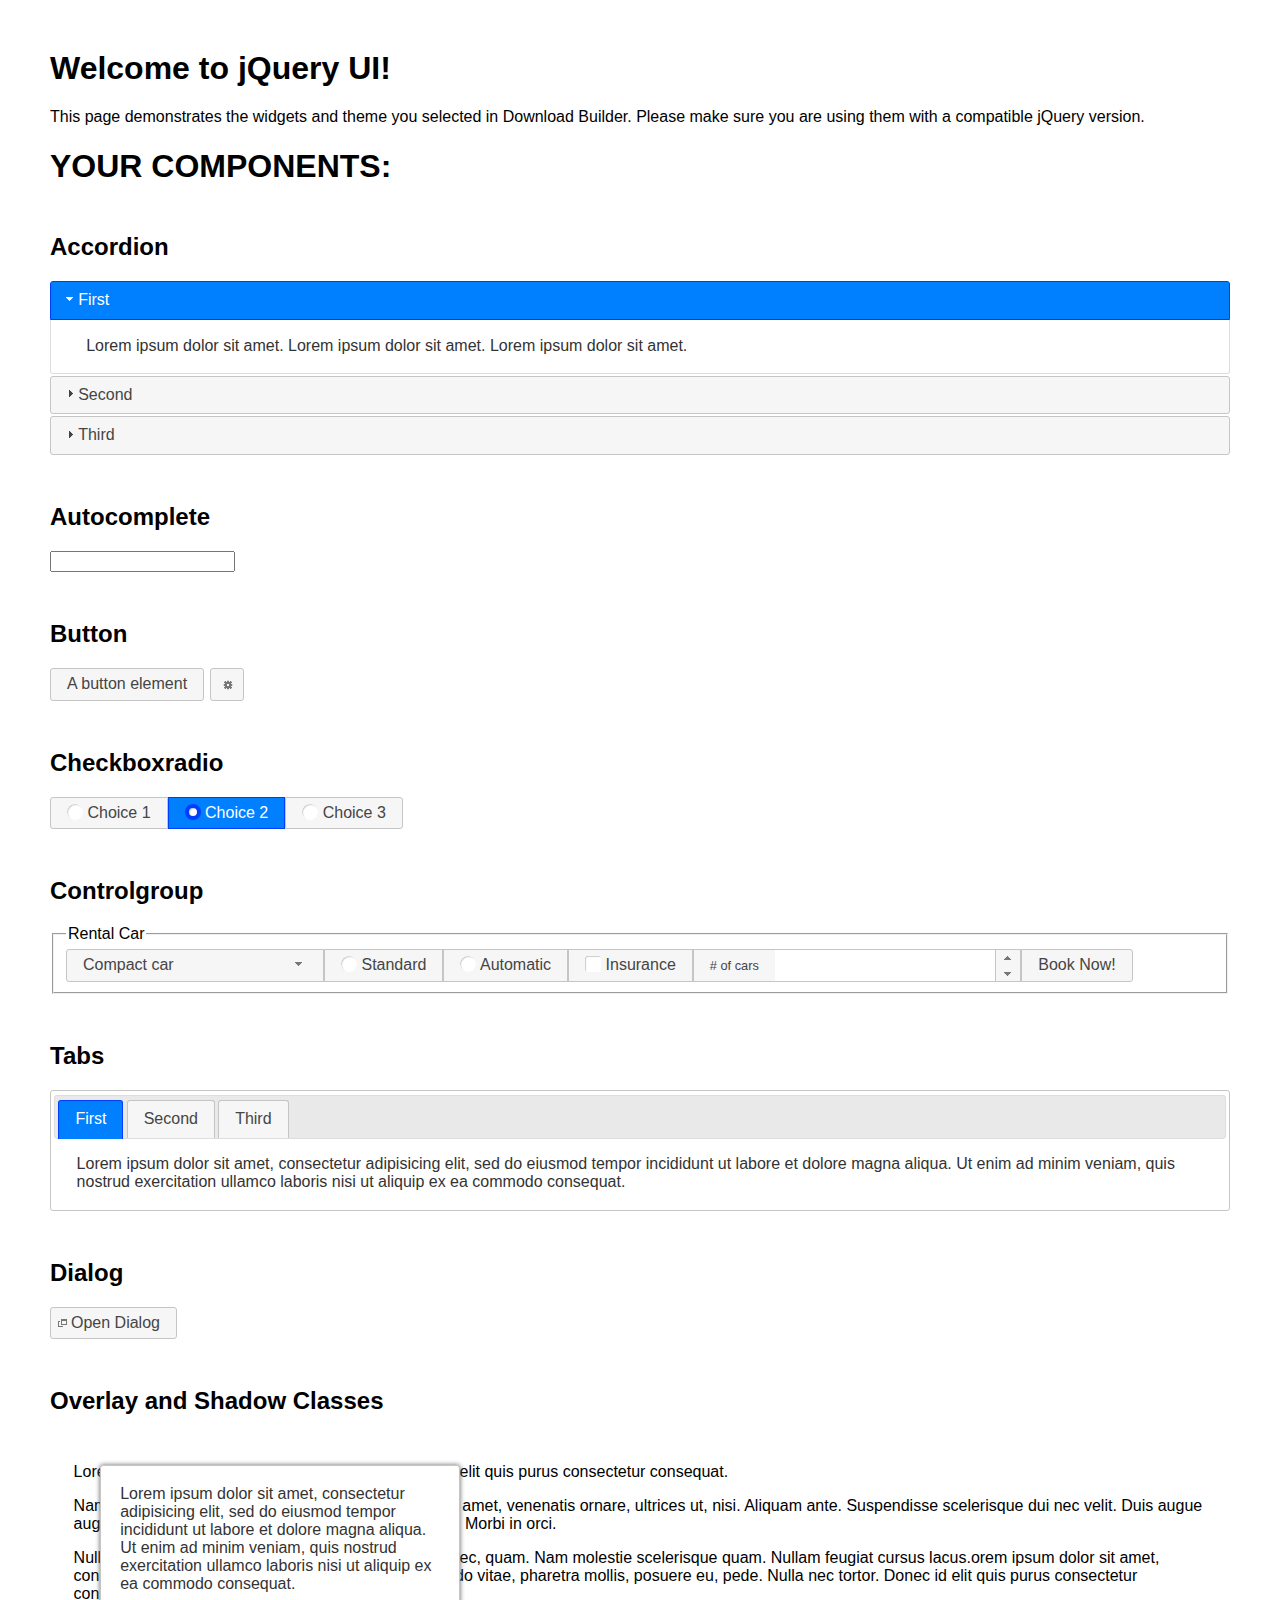
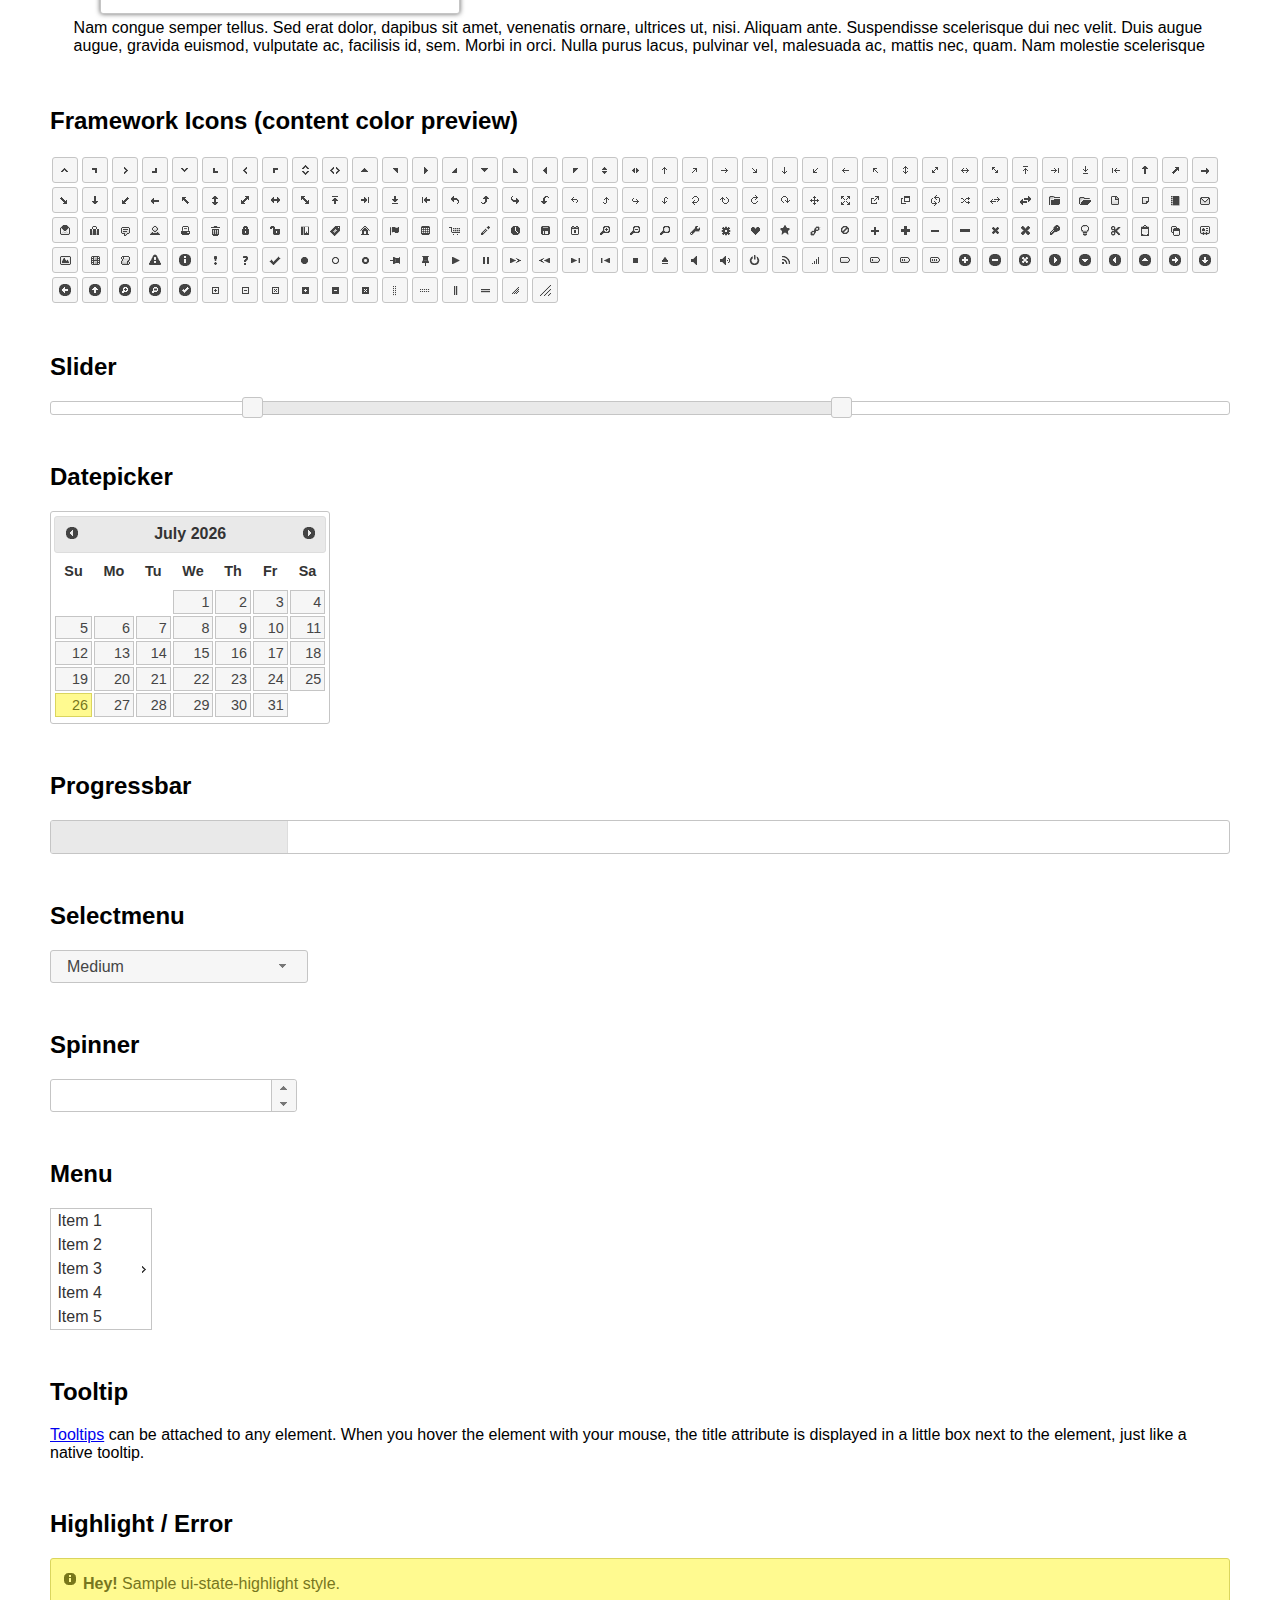
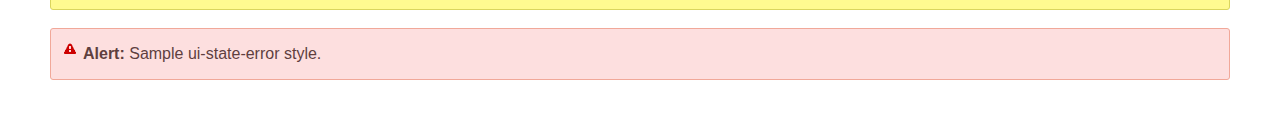
<file: js/jquery-ui-1.12.1/index.html>
<!doctype html>
<html lang="us">
<head>
	<meta charset="utf-8">
	<title>jQuery UI Example Page</title>
	<link href="jquery-ui.css" rel="stylesheet">
	<style>
	body{
		font-family: "Trebuchet MS", sans-serif;
		margin: 50px;
	}
	.demoHeaders {
		margin-top: 2em;
	}
	#dialog-link {
		padding: .4em 1em .4em 20px;
		text-decoration: none;
		position: relative;
	}
	#dialog-link span.ui-icon {
		margin: 0 5px 0 0;
		position: absolute;
		left: .2em;
		top: 50%;
		margin-top: -8px;
	}
	#icons {
		margin: 0;
		padding: 0;
	}
	#icons li {
		margin: 2px;
		position: relative;
		padding: 4px 0;
		cursor: pointer;
		float: left;
		list-style: none;
	}
	#icons span.ui-icon {
		float: left;
		margin: 0 4px;
	}
	.fakewindowcontain .ui-widget-overlay {
		position: absolute;
	}
	select {
		width: 200px;
	}
	</style>
</head>
<body>

<h1>Welcome to jQuery UI!</h1>

<div class="ui-widget">
	<p>This page demonstrates the widgets and theme you selected in Download Builder. Please make sure you are using them with a compatible jQuery version.</p>
</div>

<h1>YOUR COMPONENTS:</h1>


<!-- Accordion -->
<h2 class="demoHeaders">Accordion</h2>
<div id="accordion">
	<h3>First</h3>
	<div>Lorem ipsum dolor sit amet. Lorem ipsum dolor sit amet. Lorem ipsum dolor sit amet.</div>
	<h3>Second</h3>
	<div>Phasellus mattis tincidunt nibh.</div>
	<h3>Third</h3>
	<div>Nam dui erat, auctor a, dignissim quis.</div>
</div>



<!-- Autocomplete -->
<h2 class="demoHeaders">Autocomplete</h2>
<div>
	<input id="autocomplete" title="type &quot;a&quot;">
</div>



<!-- Button -->
<h2 class="demoHeaders">Button</h2>
<button id="button">A button element</button>
<button id="button-icon">An icon-only button</button>



<!-- Checkboxradio -->
<h2 class="demoHeaders">Checkboxradio</h2>
<form style="margin-top: 1em;">
	<div id="radioset">
		<input type="radio" id="radio1" name="radio"><label for="radio1">Choice 1</label>
		<input type="radio" id="radio2" name="radio" checked="checked"><label for="radio2">Choice 2</label>
		<input type="radio" id="radio3" name="radio"><label for="radio3">Choice 3</label>
	</div>
</form>



<!-- Controlgroup -->
<h2 class="demoHeaders">Controlgroup</h2>
<fieldset>
	<legend>Rental Car</legend>
	<div id="controlgroup">
		<select id="car-type">
			<option>Compact car</option>
			<option>Midsize car</option>
			<option>Full size car</option>
			<option>SUV</option>
			<option>Luxury</option>
			<option>Truck</option>
			<option>Van</option>
		</select>
		<label for="transmission-standard">Standard</label>
		<input type="radio" name="transmission" id="transmission-standard">
		<label for="transmission-automatic">Automatic</label>
		<input type="radio" name="transmission" id="transmission-automatic">
		<label for="insurance">Insurance</label>
		<input type="checkbox" name="insurance" id="insurance">
		<label for="horizontal-spinner" class="ui-controlgroup-label"># of cars</label>
		<input id="horizontal-spinner" class="ui-spinner-input">
		<button>Book Now!</button>
	</div>
</fieldset>



<!-- Tabs -->
<h2 class="demoHeaders">Tabs</h2>
<div id="tabs">
	<ul>
		<li><a href="#tabs-1">First</a></li>
		<li><a href="#tabs-2">Second</a></li>
		<li><a href="#tabs-3">Third</a></li>
	</ul>
	<div id="tabs-1">Lorem ipsum dolor sit amet, consectetur adipisicing elit, sed do eiusmod tempor incididunt ut labore et dolore magna aliqua. Ut enim ad minim veniam, quis nostrud exercitation ullamco laboris nisi ut aliquip ex ea commodo consequat.</div>
	<div id="tabs-2">Phasellus mattis tincidunt nibh. Cras orci urna, blandit id, pretium vel, aliquet ornare, felis. Maecenas scelerisque sem non nisl. Fusce sed lorem in enim dictum bibendum.</div>
	<div id="tabs-3">Nam dui erat, auctor a, dignissim quis, sollicitudin eu, felis. Pellentesque nisi urna, interdum eget, sagittis et, consequat vestibulum, lacus. Mauris porttitor ullamcorper augue.</div>
</div>



<h2 class="demoHeaders">Dialog</h2>
<p>
	<button id="dialog-link" class="ui-button ui-corner-all ui-widget">
		<span class="ui-icon ui-icon-newwin"></span>Open Dialog
	</button>
</p>

<h2 class="demoHeaders">Overlay and Shadow Classes</h2>
<div style="position: relative; width: 96%; height: 200px; padding:1% 2%; overflow:hidden;" class="fakewindowcontain">
	<p>Lorem ipsum dolor sit amet,  Nulla nec tortor. Donec id elit quis purus consectetur consequat. </p><p>Nam congue semper tellus. Sed erat dolor, dapibus sit amet, venenatis ornare, ultrices ut, nisi. Aliquam ante. Suspendisse scelerisque dui nec velit. Duis augue augue, gravida euismod, vulputate ac, facilisis id, sem. Morbi in orci. </p><p>Nulla purus lacus, pulvinar vel, malesuada ac, mattis nec, quam. Nam molestie scelerisque quam. Nullam feugiat cursus lacus.orem ipsum dolor sit amet, consectetur adipiscing elit. Donec libero risus, commodo vitae, pharetra mollis, posuere eu, pede. Nulla nec tortor. Donec id elit quis purus consectetur consequat. </p><p>Nam congue semper tellus. Sed erat dolor, dapibus sit amet, venenatis ornare, ultrices ut, nisi. Aliquam ante. Suspendisse scelerisque dui nec velit. Duis augue augue, gravida euismod, vulputate ac, facilisis id, sem. Morbi in orci. Nulla purus lacus, pulvinar vel, malesuada ac, mattis nec, quam. Nam molestie scelerisque quam. </p><p>Nullam feugiat cursus lacus.orem ipsum dolor sit amet, consectetur adipiscing elit. Donec libero risus, commodo vitae, pharetra mollis, posuere eu, pede. Nulla nec tortor. Donec id elit quis purus consectetur consequat. Nam congue semper tellus. Sed erat dolor, dapibus sit amet, venenatis ornare, ultrices ut, nisi. Aliquam ante. </p><p>Suspendisse scelerisque dui nec velit. Duis augue augue, gravida euismod, vulputate ac, facilisis id, sem. Morbi in orci. Nulla purus lacus, pulvinar vel, malesuada ac, mattis nec, quam. Nam molestie scelerisque quam. Nullam feugiat cursus lacus.orem ipsum dolor sit amet, consectetur adipiscing elit. Donec libero risus, commodo vitae, pharetra mollis, posuere eu, pede. Nulla nec tortor. Donec id elit quis purus consectetur consequat. Nam congue semper tellus. Sed erat dolor, dapibus sit amet, venenatis ornare, ultrices ut, nisi. </p>

	<!-- ui-dialog -->
	<div class="ui-widget-overlay ui-front"></div>
	<div style="position: absolute; width: 320px; left: 50px; top: 30px; padding: 1.2em" class="ui-widget ui-front ui-widget-content ui-corner-all ui-widget-shadow">
		Lorem ipsum dolor sit amet, consectetur adipisicing elit, sed do eiusmod tempor incididunt ut labore et dolore magna aliqua. Ut enim ad minim veniam, quis nostrud exercitation ullamco laboris nisi ut aliquip ex ea commodo consequat.
	</div>

</div>

<!-- ui-dialog -->
<div id="dialog" title="Dialog Title">
	<p>Lorem ipsum dolor sit amet, consectetur adipisicing elit, sed do eiusmod tempor incididunt ut labore et dolore magna aliqua. Ut enim ad minim veniam, quis nostrud exercitation ullamco laboris nisi ut aliquip ex ea commodo consequat.</p>
</div>



<h2 class="demoHeaders">Framework Icons (content color preview)</h2>
<ul id="icons" class="ui-widget ui-helper-clearfix">
	<li class="ui-state-default ui-corner-all" title=".ui-icon-caret-1-n"><span class="ui-icon ui-icon-caret-1-n"></span></li>
	<li class="ui-state-default ui-corner-all" title=".ui-icon-caret-1-ne"><span class="ui-icon ui-icon-caret-1-ne"></span></li>
	<li class="ui-state-default ui-corner-all" title=".ui-icon-caret-1-e"><span class="ui-icon ui-icon-caret-1-e"></span></li>
	<li class="ui-state-default ui-corner-all" title=".ui-icon-caret-1-se"><span class="ui-icon ui-icon-caret-1-se"></span></li>
	<li class="ui-state-default ui-corner-all" title=".ui-icon-caret-1-s"><span class="ui-icon ui-icon-caret-1-s"></span></li>
	<li class="ui-state-default ui-corner-all" title=".ui-icon-caret-1-sw"><span class="ui-icon ui-icon-caret-1-sw"></span></li>
	<li class="ui-state-default ui-corner-all" title=".ui-icon-caret-1-w"><span class="ui-icon ui-icon-caret-1-w"></span></li>
	<li class="ui-state-default ui-corner-all" title=".ui-icon-caret-1-nw"><span class="ui-icon ui-icon-caret-1-nw"></span></li>
	<li class="ui-state-default ui-corner-all" title=".ui-icon-caret-2-n-s"><span class="ui-icon ui-icon-caret-2-n-s"></span></li>
	<li class="ui-state-default ui-corner-all" title=".ui-icon-caret-2-e-w"><span class="ui-icon ui-icon-caret-2-e-w"></span></li>
	<li class="ui-state-default ui-corner-all" title=".ui-icon-triangle-1-n"><span class="ui-icon ui-icon-triangle-1-n"></span></li>
	<li class="ui-state-default ui-corner-all" title=".ui-icon-triangle-1-ne"><span class="ui-icon ui-icon-triangle-1-ne"></span></li>
	<li class="ui-state-default ui-corner-all" title=".ui-icon-triangle-1-e"><span class="ui-icon ui-icon-triangle-1-e"></span></li>
	<li class="ui-state-default ui-corner-all" title=".ui-icon-triangle-1-se"><span class="ui-icon ui-icon-triangle-1-se"></span></li>
	<li class="ui-state-default ui-corner-all" title=".ui-icon-triangle-1-s"><span class="ui-icon ui-icon-triangle-1-s"></span></li>
	<li class="ui-state-default ui-corner-all" title=".ui-icon-triangle-1-sw"><span class="ui-icon ui-icon-triangle-1-sw"></span></li>
	<li class="ui-state-default ui-corner-all" title=".ui-icon-triangle-1-w"><span class="ui-icon ui-icon-triangle-1-w"></span></li>
	<li class="ui-state-default ui-corner-all" title=".ui-icon-triangle-1-nw"><span class="ui-icon ui-icon-triangle-1-nw"></span></li>
	<li class="ui-state-default ui-corner-all" title=".ui-icon-triangle-2-n-s"><span class="ui-icon ui-icon-triangle-2-n-s"></span></li>
	<li class="ui-state-default ui-corner-all" title=".ui-icon-triangle-2-e-w"><span class="ui-icon ui-icon-triangle-2-e-w"></span></li>
	<li class="ui-state-default ui-corner-all" title=".ui-icon-arrow-1-n"><span class="ui-icon ui-icon-arrow-1-n"></span></li>
	<li class="ui-state-default ui-corner-all" title=".ui-icon-arrow-1-ne"><span class="ui-icon ui-icon-arrow-1-ne"></span></li>
	<li class="ui-state-default ui-corner-all" title=".ui-icon-arrow-1-e"><span class="ui-icon ui-icon-arrow-1-e"></span></li>
	<li class="ui-state-default ui-corner-all" title=".ui-icon-arrow-1-se"><span class="ui-icon ui-icon-arrow-1-se"></span></li>
	<li class="ui-state-default ui-corner-all" title=".ui-icon-arrow-1-s"><span class="ui-icon ui-icon-arrow-1-s"></span></li>
	<li class="ui-state-default ui-corner-all" title=".ui-icon-arrow-1-sw"><span class="ui-icon ui-icon-arrow-1-sw"></span></li>
	<li class="ui-state-default ui-corner-all" title=".ui-icon-arrow-1-w"><span class="ui-icon ui-icon-arrow-1-w"></span></li>
	<li class="ui-state-default ui-corner-all" title=".ui-icon-arrow-1-nw"><span class="ui-icon ui-icon-arrow-1-nw"></span></li>
	<li class="ui-state-default ui-corner-all" title=".ui-icon-arrow-2-n-s"><span class="ui-icon ui-icon-arrow-2-n-s"></span></li>
	<li class="ui-state-default ui-corner-all" title=".ui-icon-arrow-2-ne-sw"><span class="ui-icon ui-icon-arrow-2-ne-sw"></span></li>
	<li class="ui-state-default ui-corner-all" title=".ui-icon-arrow-2-e-w"><span class="ui-icon ui-icon-arrow-2-e-w"></span></li>
	<li class="ui-state-default ui-corner-all" title=".ui-icon-arrow-2-se-nw"><span class="ui-icon ui-icon-arrow-2-se-nw"></span></li>
	<li class="ui-state-default ui-corner-all" title=".ui-icon-arrowstop-1-n"><span class="ui-icon ui-icon-arrowstop-1-n"></span></li>
	<li class="ui-state-default ui-corner-all" title=".ui-icon-arrowstop-1-e"><span class="ui-icon ui-icon-arrowstop-1-e"></span></li>
	<li class="ui-state-default ui-corner-all" title=".ui-icon-arrowstop-1-s"><span class="ui-icon ui-icon-arrowstop-1-s"></span></li>
	<li class="ui-state-default ui-corner-all" title=".ui-icon-arrowstop-1-w"><span class="ui-icon ui-icon-arrowstop-1-w"></span></li>
	<li class="ui-state-default ui-corner-all" title=".ui-icon-arrowthick-1-n"><span class="ui-icon ui-icon-arrowthick-1-n"></span></li>
	<li class="ui-state-default ui-corner-all" title=".ui-icon-arrowthick-1-ne"><span class="ui-icon ui-icon-arrowthick-1-ne"></span></li>
	<li class="ui-state-default ui-corner-all" title=".ui-icon-arrowthick-1-e"><span class="ui-icon ui-icon-arrowthick-1-e"></span></li>
	<li class="ui-state-default ui-corner-all" title=".ui-icon-arrowthick-1-se"><span class="ui-icon ui-icon-arrowthick-1-se"></span></li>
	<li class="ui-state-default ui-corner-all" title=".ui-icon-arrowthick-1-s"><span class="ui-icon ui-icon-arrowthick-1-s"></span></li>
	<li class="ui-state-default ui-corner-all" title=".ui-icon-arrowthick-1-sw"><span class="ui-icon ui-icon-arrowthick-1-sw"></span></li>
	<li class="ui-state-default ui-corner-all" title=".ui-icon-arrowthick-1-w"><span class="ui-icon ui-icon-arrowthick-1-w"></span></li>
	<li class="ui-state-default ui-corner-all" title=".ui-icon-arrowthick-1-nw"><span class="ui-icon ui-icon-arrowthick-1-nw"></span></li>
	<li class="ui-state-default ui-corner-all" title=".ui-icon-arrowthick-2-n-s"><span class="ui-icon ui-icon-arrowthick-2-n-s"></span></li>
	<li class="ui-state-default ui-corner-all" title=".ui-icon-arrowthick-2-ne-sw"><span class="ui-icon ui-icon-arrowthick-2-ne-sw"></span></li>
	<li class="ui-state-default ui-corner-all" title=".ui-icon-arrowthick-2-e-w"><span class="ui-icon ui-icon-arrowthick-2-e-w"></span></li>
	<li class="ui-state-default ui-corner-all" title=".ui-icon-arrowthick-2-se-nw"><span class="ui-icon ui-icon-arrowthick-2-se-nw"></span></li>
	<li class="ui-state-default ui-corner-all" title=".ui-icon-arrowthickstop-1-n"><span class="ui-icon ui-icon-arrowthickstop-1-n"></span></li>
	<li class="ui-state-default ui-corner-all" title=".ui-icon-arrowthickstop-1-e"><span class="ui-icon ui-icon-arrowthickstop-1-e"></span></li>
	<li class="ui-state-default ui-corner-all" title=".ui-icon-arrowthickstop-1-s"><span class="ui-icon ui-icon-arrowthickstop-1-s"></span></li>
	<li class="ui-state-default ui-corner-all" title=".ui-icon-arrowthickstop-1-w"><span class="ui-icon ui-icon-arrowthickstop-1-w"></span></li>
	<li class="ui-state-default ui-corner-all" title=".ui-icon-arrowreturnthick-1-w"><span class="ui-icon ui-icon-arrowreturnthick-1-w"></span></li>
	<li class="ui-state-default ui-corner-all" title=".ui-icon-arrowreturnthick-1-n"><span class="ui-icon ui-icon-arrowreturnthick-1-n"></span></li>
	<li class="ui-state-default ui-corner-all" title=".ui-icon-arrowreturnthick-1-e"><span class="ui-icon ui-icon-arrowreturnthick-1-e"></span></li>
	<li class="ui-state-default ui-corner-all" title=".ui-icon-arrowreturnthick-1-s"><span class="ui-icon ui-icon-arrowreturnthick-1-s"></span></li>
	<li class="ui-state-default ui-corner-all" title=".ui-icon-arrowreturn-1-w"><span class="ui-icon ui-icon-arrowreturn-1-w"></span></li>
	<li class="ui-state-default ui-corner-all" title=".ui-icon-arrowreturn-1-n"><span class="ui-icon ui-icon-arrowreturn-1-n"></span></li>
	<li class="ui-state-default ui-corner-all" title=".ui-icon-arrowreturn-1-e"><span class="ui-icon ui-icon-arrowreturn-1-e"></span></li>
	<li class="ui-state-default ui-corner-all" title=".ui-icon-arrowreturn-1-s"><span class="ui-icon ui-icon-arrowreturn-1-s"></span></li>
	<li class="ui-state-default ui-corner-all" title=".ui-icon-arrowrefresh-1-w"><span class="ui-icon ui-icon-arrowrefresh-1-w"></span></li>
	<li class="ui-state-default ui-corner-all" title=".ui-icon-arrowrefresh-1-n"><span class="ui-icon ui-icon-arrowrefresh-1-n"></span></li>
	<li class="ui-state-default ui-corner-all" title=".ui-icon-arrowrefresh-1-e"><span class="ui-icon ui-icon-arrowrefresh-1-e"></span></li>
	<li class="ui-state-default ui-corner-all" title=".ui-icon-arrowrefresh-1-s"><span class="ui-icon ui-icon-arrowrefresh-1-s"></span></li>
	<li class="ui-state-default ui-corner-all" title=".ui-icon-arrow-4"><span class="ui-icon ui-icon-arrow-4"></span></li>
	<li class="ui-state-default ui-corner-all" title=".ui-icon-arrow-4-diag"><span class="ui-icon ui-icon-arrow-4-diag"></span></li>
	<li class="ui-state-default ui-corner-all" title=".ui-icon-extlink"><span class="ui-icon ui-icon-extlink"></span></li>
	<li class="ui-state-default ui-corner-all" title=".ui-icon-newwin"><span class="ui-icon ui-icon-newwin"></span></li>
	<li class="ui-state-default ui-corner-all" title=".ui-icon-refresh"><span class="ui-icon ui-icon-refresh"></span></li>
	<li class="ui-state-default ui-corner-all" title=".ui-icon-shuffle"><span class="ui-icon ui-icon-shuffle"></span></li>
	<li class="ui-state-default ui-corner-all" title=".ui-icon-transfer-e-w"><span class="ui-icon ui-icon-transfer-e-w"></span></li>
	<li class="ui-state-default ui-corner-all" title=".ui-icon-transferthick-e-w"><span class="ui-icon ui-icon-transferthick-e-w"></span></li>
	<li class="ui-state-default ui-corner-all" title=".ui-icon-folder-collapsed"><span class="ui-icon ui-icon-folder-collapsed"></span></li>
	<li class="ui-state-default ui-corner-all" title=".ui-icon-folder-open"><span class="ui-icon ui-icon-folder-open"></span></li>
	<li class="ui-state-default ui-corner-all" title=".ui-icon-document"><span class="ui-icon ui-icon-document"></span></li>
	<li class="ui-state-default ui-corner-all" title=".ui-icon-document-b"><span class="ui-icon ui-icon-document-b"></span></li>
	<li class="ui-state-default ui-corner-all" title=".ui-icon-note"><span class="ui-icon ui-icon-note"></span></li>
	<li class="ui-state-default ui-corner-all" title=".ui-icon-mail-closed"><span class="ui-icon ui-icon-mail-closed"></span></li>
	<li class="ui-state-default ui-corner-all" title=".ui-icon-mail-open"><span class="ui-icon ui-icon-mail-open"></span></li>
	<li class="ui-state-default ui-corner-all" title=".ui-icon-suitcase"><span class="ui-icon ui-icon-suitcase"></span></li>
	<li class="ui-state-default ui-corner-all" title=".ui-icon-comment"><span class="ui-icon ui-icon-comment"></span></li>
	<li class="ui-state-default ui-corner-all" title=".ui-icon-person"><span class="ui-icon ui-icon-person"></span></li>
	<li class="ui-state-default ui-corner-all" title=".ui-icon-print"><span class="ui-icon ui-icon-print"></span></li>
	<li class="ui-state-default ui-corner-all" title=".ui-icon-trash"><span class="ui-icon ui-icon-trash"></span></li>
	<li class="ui-state-default ui-corner-all" title=".ui-icon-locked"><span class="ui-icon ui-icon-locked"></span></li>
	<li class="ui-state-default ui-corner-all" title=".ui-icon-unlocked"><span class="ui-icon ui-icon-unlocked"></span></li>
	<li class="ui-state-default ui-corner-all" title=".ui-icon-bookmark"><span class="ui-icon ui-icon-bookmark"></span></li>
	<li class="ui-state-default ui-corner-all" title=".ui-icon-tag"><span class="ui-icon ui-icon-tag"></span></li>
	<li class="ui-state-default ui-corner-all" title=".ui-icon-home"><span class="ui-icon ui-icon-home"></span></li>
	<li class="ui-state-default ui-corner-all" title=".ui-icon-flag"><span class="ui-icon ui-icon-flag"></span></li>
	<li class="ui-state-default ui-corner-all" title=".ui-icon-calculator"><span class="ui-icon ui-icon-calculator"></span></li>
	<li class="ui-state-default ui-corner-all" title=".ui-icon-cart"><span class="ui-icon ui-icon-cart"></span></li>
	<li class="ui-state-default ui-corner-all" title=".ui-icon-pencil"><span class="ui-icon ui-icon-pencil"></span></li>
	<li class="ui-state-default ui-corner-all" title=".ui-icon-clock"><span class="ui-icon ui-icon-clock"></span></li>
	<li class="ui-state-default ui-corner-all" title=".ui-icon-disk"><span class="ui-icon ui-icon-disk"></span></li>
	<li class="ui-state-default ui-corner-all" title=".ui-icon-calendar"><span class="ui-icon ui-icon-calendar"></span></li>
	<li class="ui-state-default ui-corner-all" title=".ui-icon-zoomin"><span class="ui-icon ui-icon-zoomin"></span></li>
	<li class="ui-state-default ui-corner-all" title=".ui-icon-zoomout"><span class="ui-icon ui-icon-zoomout"></span></li>
	<li class="ui-state-default ui-corner-all" title=".ui-icon-search"><span class="ui-icon ui-icon-search"></span></li>
	<li class="ui-state-default ui-corner-all" title=".ui-icon-wrench"><span class="ui-icon ui-icon-wrench"></span></li>
	<li class="ui-state-default ui-corner-all" title=".ui-icon-gear"><span class="ui-icon ui-icon-gear"></span></li>
	<li class="ui-state-default ui-corner-all" title=".ui-icon-heart"><span class="ui-icon ui-icon-heart"></span></li>
	<li class="ui-state-default ui-corner-all" title=".ui-icon-star"><span class="ui-icon ui-icon-star"></span></li>
	<li class="ui-state-default ui-corner-all" title=".ui-icon-link"><span class="ui-icon ui-icon-link"></span></li>
	<li class="ui-state-default ui-corner-all" title=".ui-icon-cancel"><span class="ui-icon ui-icon-cancel"></span></li>
	<li class="ui-state-default ui-corner-all" title=".ui-icon-plus"><span class="ui-icon ui-icon-plus"></span></li>
	<li class="ui-state-default ui-corner-all" title=".ui-icon-plusthick"><span class="ui-icon ui-icon-plusthick"></span></li>
	<li class="ui-state-default ui-corner-all" title=".ui-icon-minus"><span class="ui-icon ui-icon-minus"></span></li>
	<li class="ui-state-default ui-corner-all" title=".ui-icon-minusthick"><span class="ui-icon ui-icon-minusthick"></span></li>
	<li class="ui-state-default ui-corner-all" title=".ui-icon-close"><span class="ui-icon ui-icon-close"></span></li>
	<li class="ui-state-default ui-corner-all" title=".ui-icon-closethick"><span class="ui-icon ui-icon-closethick"></span></li>
	<li class="ui-state-default ui-corner-all" title=".ui-icon-key"><span class="ui-icon ui-icon-key"></span></li>
	<li class="ui-state-default ui-corner-all" title=".ui-icon-lightbulb"><span class="ui-icon ui-icon-lightbulb"></span></li>
	<li class="ui-state-default ui-corner-all" title=".ui-icon-scissors"><span class="ui-icon ui-icon-scissors"></span></li>
	<li class="ui-state-default ui-corner-all" title=".ui-icon-clipboard"><span class="ui-icon ui-icon-clipboard"></span></li>
	<li class="ui-state-default ui-corner-all" title=".ui-icon-copy"><span class="ui-icon ui-icon-copy"></span></li>
	<li class="ui-state-default ui-corner-all" title=".ui-icon-contact"><span class="ui-icon ui-icon-contact"></span></li>
	<li class="ui-state-default ui-corner-all" title=".ui-icon-image"><span class="ui-icon ui-icon-image"></span></li>
	<li class="ui-state-default ui-corner-all" title=".ui-icon-video"><span class="ui-icon ui-icon-video"></span></li>
	<li class="ui-state-default ui-corner-all" title=".ui-icon-script"><span class="ui-icon ui-icon-script"></span></li>
	<li class="ui-state-default ui-corner-all" title=".ui-icon-alert"><span class="ui-icon ui-icon-alert"></span></li>
	<li class="ui-state-default ui-corner-all" title=".ui-icon-info"><span class="ui-icon ui-icon-info"></span></li>
	<li class="ui-state-default ui-corner-all" title=".ui-icon-notice"><span class="ui-icon ui-icon-notice"></span></li>
	<li class="ui-state-default ui-corner-all" title=".ui-icon-help"><span class="ui-icon ui-icon-help"></span></li>
	<li class="ui-state-default ui-corner-all" title=".ui-icon-check"><span class="ui-icon ui-icon-check"></span></li>
	<li class="ui-state-default ui-corner-all" title=".ui-icon-bullet"><span class="ui-icon ui-icon-bullet"></span></li>
	<li class="ui-state-default ui-corner-all" title=".ui-icon-radio-off"><span class="ui-icon ui-icon-radio-off"></span></li>
	<li class="ui-state-default ui-corner-all" title=".ui-icon-radio-on"><span class="ui-icon ui-icon-radio-on"></span></li>
	<li class="ui-state-default ui-corner-all" title=".ui-icon-pin-w"><span class="ui-icon ui-icon-pin-w"></span></li>
	<li class="ui-state-default ui-corner-all" title=".ui-icon-pin-s"><span class="ui-icon ui-icon-pin-s"></span></li>
	<li class="ui-state-default ui-corner-all" title=".ui-icon-play"><span class="ui-icon ui-icon-play"></span></li>
	<li class="ui-state-default ui-corner-all" title=".ui-icon-pause"><span class="ui-icon ui-icon-pause"></span></li>
	<li class="ui-state-default ui-corner-all" title=".ui-icon-seek-next"><span class="ui-icon ui-icon-seek-next"></span></li>
	<li class="ui-state-default ui-corner-all" title=".ui-icon-seek-prev"><span class="ui-icon ui-icon-seek-prev"></span></li>
	<li class="ui-state-default ui-corner-all" title=".ui-icon-seek-end"><span class="ui-icon ui-icon-seek-end"></span></li>
	<li class="ui-state-default ui-corner-all" title=".ui-icon-seek-first"><span class="ui-icon ui-icon-seek-first"></span></li>
	<li class="ui-state-default ui-corner-all" title=".ui-icon-stop"><span class="ui-icon ui-icon-stop"></span></li>
	<li class="ui-state-default ui-corner-all" title=".ui-icon-eject"><span class="ui-icon ui-icon-eject"></span></li>
	<li class="ui-state-default ui-corner-all" title=".ui-icon-volume-off"><span class="ui-icon ui-icon-volume-off"></span></li>
	<li class="ui-state-default ui-corner-all" title=".ui-icon-volume-on"><span class="ui-icon ui-icon-volume-on"></span></li>
	<li class="ui-state-default ui-corner-all" title=".ui-icon-power"><span class="ui-icon ui-icon-power"></span></li>
	<li class="ui-state-default ui-corner-all" title=".ui-icon-signal-diag"><span class="ui-icon ui-icon-signal-diag"></span></li>
	<li class="ui-state-default ui-corner-all" title=".ui-icon-signal"><span class="ui-icon ui-icon-signal"></span></li>
	<li class="ui-state-default ui-corner-all" title=".ui-icon-battery-0"><span class="ui-icon ui-icon-battery-0"></span></li>
	<li class="ui-state-default ui-corner-all" title=".ui-icon-battery-1"><span class="ui-icon ui-icon-battery-1"></span></li>
	<li class="ui-state-default ui-corner-all" title=".ui-icon-battery-2"><span class="ui-icon ui-icon-battery-2"></span></li>
	<li class="ui-state-default ui-corner-all" title=".ui-icon-battery-3"><span class="ui-icon ui-icon-battery-3"></span></li>
	<li class="ui-state-default ui-corner-all" title=".ui-icon-circle-plus"><span class="ui-icon ui-icon-circle-plus"></span></li>
	<li class="ui-state-default ui-corner-all" title=".ui-icon-circle-minus"><span class="ui-icon ui-icon-circle-minus"></span></li>
	<li class="ui-state-default ui-corner-all" title=".ui-icon-circle-close"><span class="ui-icon ui-icon-circle-close"></span></li>
	<li class="ui-state-default ui-corner-all" title=".ui-icon-circle-triangle-e"><span class="ui-icon ui-icon-circle-triangle-e"></span></li>
	<li class="ui-state-default ui-corner-all" title=".ui-icon-circle-triangle-s"><span class="ui-icon ui-icon-circle-triangle-s"></span></li>
	<li class="ui-state-default ui-corner-all" title=".ui-icon-circle-triangle-w"><span class="ui-icon ui-icon-circle-triangle-w"></span></li>
	<li class="ui-state-default ui-corner-all" title=".ui-icon-circle-triangle-n"><span class="ui-icon ui-icon-circle-triangle-n"></span></li>
	<li class="ui-state-default ui-corner-all" title=".ui-icon-circle-arrow-e"><span class="ui-icon ui-icon-circle-arrow-e"></span></li>
	<li class="ui-state-default ui-corner-all" title=".ui-icon-circle-arrow-s"><span class="ui-icon ui-icon-circle-arrow-s"></span></li>
	<li class="ui-state-default ui-corner-all" title=".ui-icon-circle-arrow-w"><span class="ui-icon ui-icon-circle-arrow-w"></span></li>
	<li class="ui-state-default ui-corner-all" title=".ui-icon-circle-arrow-n"><span class="ui-icon ui-icon-circle-arrow-n"></span></li>
	<li class="ui-state-default ui-corner-all" title=".ui-icon-circle-zoomin"><span class="ui-icon ui-icon-circle-zoomin"></span></li>
	<li class="ui-state-default ui-corner-all" title=".ui-icon-circle-zoomout"><span class="ui-icon ui-icon-circle-zoomout"></span></li>
	<li class="ui-state-default ui-corner-all" title=".ui-icon-circle-check"><span class="ui-icon ui-icon-circle-check"></span></li>
	<li class="ui-state-default ui-corner-all" title=".ui-icon-circlesmall-plus"><span class="ui-icon ui-icon-circlesmall-plus"></span></li>
	<li class="ui-state-default ui-corner-all" title=".ui-icon-circlesmall-minus"><span class="ui-icon ui-icon-circlesmall-minus"></span></li>
	<li class="ui-state-default ui-corner-all" title=".ui-icon-circlesmall-close"><span class="ui-icon ui-icon-circlesmall-close"></span></li>
	<li class="ui-state-default ui-corner-all" title=".ui-icon-squaresmall-plus"><span class="ui-icon ui-icon-squaresmall-plus"></span></li>
	<li class="ui-state-default ui-corner-all" title=".ui-icon-squaresmall-minus"><span class="ui-icon ui-icon-squaresmall-minus"></span></li>
	<li class="ui-state-default ui-corner-all" title=".ui-icon-squaresmall-close"><span class="ui-icon ui-icon-squaresmall-close"></span></li>
	<li class="ui-state-default ui-corner-all" title=".ui-icon-grip-dotted-vertical"><span class="ui-icon ui-icon-grip-dotted-vertical"></span></li>
	<li class="ui-state-default ui-corner-all" title=".ui-icon-grip-dotted-horizontal"><span class="ui-icon ui-icon-grip-dotted-horizontal"></span></li>
	<li class="ui-state-default ui-corner-all" title=".ui-icon-grip-solid-vertical"><span class="ui-icon ui-icon-grip-solid-vertical"></span></li>
	<li class="ui-state-default ui-corner-all" title=".ui-icon-grip-solid-horizontal"><span class="ui-icon ui-icon-grip-solid-horizontal"></span></li>
	<li class="ui-state-default ui-corner-all" title=".ui-icon-gripsmall-diagonal-se"><span class="ui-icon ui-icon-gripsmall-diagonal-se"></span></li>
	<li class="ui-state-default ui-corner-all" title=".ui-icon-grip-diagonal-se"><span class="ui-icon ui-icon-grip-diagonal-se"></span></li>
</ul>


<!-- Slider -->
<h2 class="demoHeaders">Slider</h2>
<div id="slider"></div>



<!-- Datepicker -->
<h2 class="demoHeaders">Datepicker</h2>
<div id="datepicker"></div>



<!-- Progressbar -->
<h2 class="demoHeaders">Progressbar</h2>
<div id="progressbar"></div>



<!-- Progressbar -->
<h2 class="demoHeaders">Selectmenu</h2>
<select id="selectmenu">
	<option>Slower</option>
	<option>Slow</option>
	<option selected="selected">Medium</option>
	<option>Fast</option>
	<option>Faster</option>
</select>



<!-- Spinner -->
<h2 class="demoHeaders">Spinner</h2>
<input id="spinner">



<!-- Menu -->
<h2 class="demoHeaders">Menu</h2>
<ul style="width:100px;" id="menu">
	<li><div>Item 1</div></li>
	<li><div>Item 2</div></li>
	<li><div>Item 3</div>
		<ul>
			<li><div>Item 3-1</div></li>
			<li><div>Item 3-2</div></li>
			<li><div>Item 3-3</div></li>
			<li><div>Item 3-4</div></li>
			<li><div>Item 3-5</div></li>
		</ul>
	</li>
	<li><div>Item 4</div></li>
	<li><div>Item 5</div></li>
</ul>



<!-- Tooltip -->
<h2 class="demoHeaders">Tooltip</h2>
<p id="tooltip">
	<a href="#" title="That&apos;s what this widget is">Tooltips</a> can be attached to any element. When you hover
the element with your mouse, the title attribute is displayed in a little box next to the element, just like a native tooltip.
</p>


<!-- Highlight / Error -->
<h2 class="demoHeaders">Highlight / Error</h2>
<div class="ui-widget">
	<div class="ui-state-highlight ui-corner-all" style="margin-top: 20px; padding: 0 .7em;">
		<p><span class="ui-icon ui-icon-info" style="float: left; margin-right: .3em;"></span>
		<strong>Hey!</strong> Sample ui-state-highlight style.</p>
	</div>
</div>
<br>
<div class="ui-widget">
	<div class="ui-state-error ui-corner-all" style="padding: 0 .7em;">
		<p><span class="ui-icon ui-icon-alert" style="float: left; margin-right: .3em;"></span>
		<strong>Alert:</strong> Sample ui-state-error style.</p>
	</div>
</div>

<script src="external/jquery/jquery.js"></script>
<script src="jquery-ui.js"></script>
<script>

$( "#accordion" ).accordion();



var availableTags = [
	"ActionScript",
	"AppleScript",
	"Asp",
	"BASIC",
	"C",
	"C++",
	"Clojure",
	"COBOL",
	"ColdFusion",
	"Erlang",
	"Fortran",
	"Groovy",
	"Haskell",
	"Java",
	"JavaScript",
	"Lisp",
	"Perl",
	"PHP",
	"Python",
	"Ruby",
	"Scala",
	"Scheme"
];
$( "#autocomplete" ).autocomplete({
	source: availableTags
});



$( "#button" ).button();
$( "#button-icon" ).button({
	icon: "ui-icon-gear",
	showLabel: false
});



$( "#radioset" ).buttonset();



$( "#controlgroup" ).controlgroup();



$( "#tabs" ).tabs();



$( "#dialog" ).dialog({
	autoOpen: false,
	width: 400,
	buttons: [
		{
			text: "Ok",
			click: function() {
				$( this ).dialog( "close" );
			}
		},
		{
			text: "Cancel",
			click: function() {
				$( this ).dialog( "close" );
			}
		}
	]
});

// Link to open the dialog
$( "#dialog-link" ).click(function( event ) {
	$( "#dialog" ).dialog( "open" );
	event.preventDefault();
});



$( "#datepicker" ).datepicker({
	inline: true
});



$( "#slider" ).slider({
	range: true,
	values: [ 17, 67 ]
});



$( "#progressbar" ).progressbar({
	value: 20
});



$( "#spinner" ).spinner();



$( "#menu" ).menu();



$( "#tooltip" ).tooltip();



$( "#selectmenu" ).selectmenu();


// Hover states on the static widgets
$( "#dialog-link, #icons li" ).hover(
	function() {
		$( this ).addClass( "ui-state-hover" );
	},
	function() {
		$( this ).removeClass( "ui-state-hover" );
	}
);
</script>
</body>
</html>
</file>
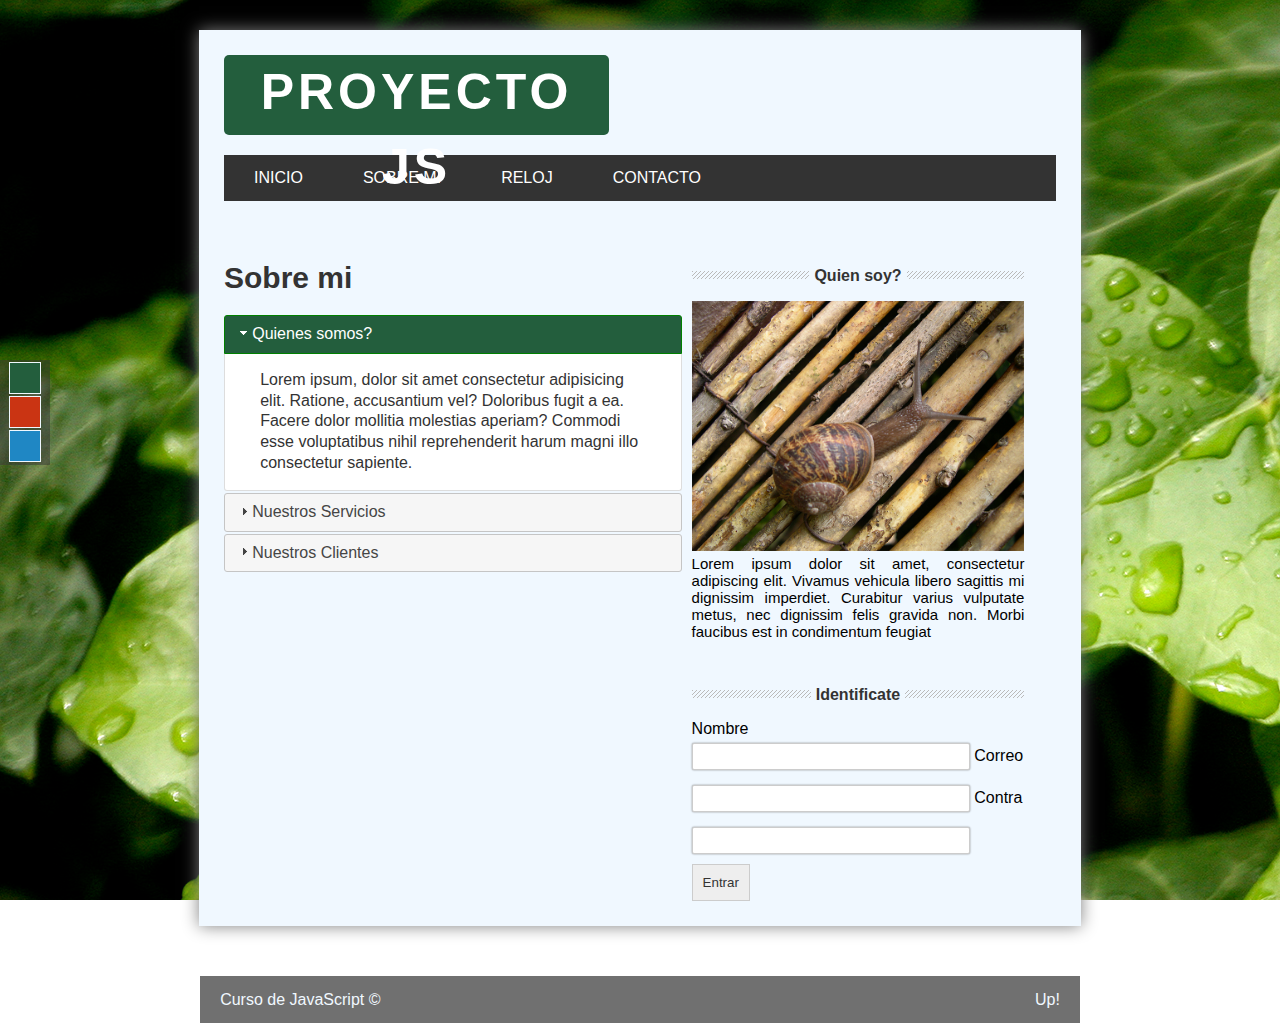
<file: about.html>
<!DOCTYPE html>
<html lang="en">
  <head>
    <meta charset="UTF-8" />
    <meta http-equiv="X-UA-Compatible" content="IE=edge" />
    <meta name="viewport" content="width=device-width, initial-scale=1.0" />
    <title>Proyecto JavaScript</title>
    <!-- Estilos Css -->
    <link rel="stylesheet" href="css/styles.css" />

    <link id="theme" rel="stylesheet" href="css/green.css" />

        <!-- Jquery -->
        <script src="https://ajax.googleapis.com/ajax/libs/jquery/3.1.1/jquery.min.js"></script>
   
    <!-- Mis Scripts -->
        <link rel="stylesheet" href="js/jquery-ui-1.12.1/jquery-ui.min.css">
        <link rel="stylesheet" href="js/jquery-ui-1.12.1/jquery-ui.structure.min.css">
        <link rel="stylesheet" href="js/jquery-ui-1.12.1/jquery-ui.theme.min.css">
        <script src="js/jquery-ui-1.12.1/jquery-ui.min.js"></script>
    <!-- ajax -->
    
    <script src="js/main.js"></script>
  </head>
  <body>
    <div id="selector-theme">
      <div id="to-green"></div>
      <div id="to-red"></div>
      <div id="to-blue"></div>
    </div>
    <section id="global">
      <!-- Cabecera -->
      <header>
        <div id="logo"><h1>Proyecto Js</h1></div>
        <nav id="menu">
          <ul>
            <li><a href="index.html">Inicio</a></li>
            <li><a href="about.html">Sobre mi</a></li>
            <li><a href="reloj.html">Reloj</a></li>
            <li><a href="contacto.html">Contacto</a></li>
          </ul>
        </nav>
      </header>
      
      <!-- Contenido -->
      <section id="content">
        <div id="box">
            <h2>Sobre mi</h2>
            <div id="acordeon">
                <h3>Quienes somos?</h3>
                <div>
                    <p>Lorem ipsum, dolor sit amet consectetur adipisicing elit. Ratione, accusantium vel? Doloribus fugit a ea. Facere dolor mollitia molestias aperiam? Commodi esse voluptatibus nihil reprehenderit harum magni illo consectetur sapiente.</p>
                </div>
                <h3>Nuestros Servicios</h3>
                <div>
                    <p>Lorem ipsum, dolor sit amet consectetur adipisicing elit. Ratione, accusantium vel? Doloribus fugit a ea. Facere dolor mollitia molestias aperiam? Commodi esse voluptatibus nihil reprehenderit harum magni illo consectetur sapiente.</p>
                </div>
                <h3>Nuestros Clientes</h3>
                <div>
                    <p>Lorem ipsum, dolor sit amet consectetur adipisicing elit. Ratione, accusantium vel? Doloribus fugit a ea. Facere dolor mollitia molestias aperiam? Commodi esse voluptatibus nihil reprehenderit harum magni illo consectetur sapiente.</p>
                </div>
            </div>
            <!-- Se carga el Acordeon -->
        
        </div>
        <aside id="aside">
          <div id="about">
            <h4><span>Quien soy?</span></h4>
            <img src="img/caracol.jpg" alt="caracol" />
            <p>
              Lorem ipsum dolor sit amet, consectetur adipiscing elit. Vivamus
              vehicula libero sagittis mi dignissim imperdiet. Curabitur varius
              vulputate metus, nec dignissim felis gravida non. Morbi faucibus
              est in condimentum feugiat
            </p>
          </div>
          <div id="login">
            <h4><span>Identificate</span></h4>
            <form>
              <label for="name">Nombre</label>
              <input type="text" name="name"  id="form_name"/>

              <label for="email">Correo</label>
              <input type="text" name="email"   />

              <label for="password">Contra</label>
              <input type="password" name="password" />

              <input type="submit" value="Entrar"/>
            </form>
          </div>
        </aside>
      </section>
    </section>
    <footer>
      Curso de JavaScript &copy;
      <a href="#" class="subir">Up!</a>
    </footer>
   
  </body>
</html>
</file>
<file: css/styles.css>
* {
  margin: 0;
  padding: 0;
  list-style: none;
}

#global {
  width: 65%;
  margin: 0px auto;
  margin-top: 30px;
  background-color: aliceblue;
  padding: 25px;
  box-shadow: 0 0 16px gray;
}
#logo {
  font-family: Verdana, Geneva, Tahoma, sans-serif;
  font-size: 25px;
  letter-spacing: 4px;
  line-height: 75px;
  background-color: #235e3d;
  color: white;
  text-align: center;
  width: 385px;
  height: 80px;
  margin-bottom: 20px;
  flex-wrap: wrap;
  border-radius: 5px;
  text-transform: uppercase;
}
#menu {
  font-family: Helvetica, Arial;
  background-color: #333;
  width: 100%;
  text-transform: uppercase;
  margin-bottom: 20px;
}
#menu ul {
  display: flex;
  flex-direction: row;
  flex-wrap: wrap;
  line-height: 46px;
  list-style: none;
  transition: all 300ms;
}
#menu ul li {
  height: 46px;
  display: inline-flex;
}

#menu a {
  display: block;
  color: white;
  text-decoration: none;
  padding-left: 30px;
  padding-right: 30px;
}
#content {
  display: flex;
  flex-flow: row wrap;
  margin: 0 auto;
}
#posts {
  display: flex;
  flex-basis: 60%;
  flex-flow: row wrap;
  font-family: Helvetica, Arial;
}

.post {
  padding: 7px;
  margin-right: 35px;
}
 h2 {
  font-size: 30px;
  color: #333;
  font-family: Helvetica, Arial;
}
.post .fecha {
  display: block;
  color: gray;
  margin-top: 10px;
}
.post p {
  margin-top: 10px;
  margin-bottom: 20px;
  line-height: 19px;
  text-align: justify;
}
.button-more {
  padding: 15px;
  background-color: #235e3d;
  color: white;
  text-decoration: none;
  margin-top: 10px;
  display: block;
  width: 70px;
  font-size: 14px;
  text-align: center;
  margin-bottom: 20px;
}

#aside {
  display: flex;
  flex-basis: 40%;
  flex-flow: column wrap;
  font-family: Helvetica, Arial;
}
#aside h4 {
  margin-top: 50px;
  margin-bottom: 20px;
  text-align: center;
  line-height: 10px;
  color: #333;
  background: url("../img/lines.png") repeat-x;
}
#aside h4 span {
  color: #333;
  background-color: aliceblue;
  padding: 5px;
}

#aside img {
  width: 100%;
}
#aside p {
  font-size: 15px;
  text-align: justify;
}
form input[type="text"],
form input[type="password"],
form input[type="email"],
form input[type="number"],
select {
  padding: 5px;
  border-radius: 2px;
  border: 1px solid #ccc;
  width: 80%;
  margin-bottom: 10px;
  margin-top: 5px;
  box-shadow: 0 0 2px gray;
}
form input[type="submit"] {
  background-color: #eee;
  padding: 10px;
  border: 1px solid #ccc;
  color: #333;
  cursor: pointer;
}
footer {
  font-family: Helvetica, Arial;
  color: aliceblue;
  height: 47px;
  background-color: rgba(51, 51, 51, 0.7);
  margin: 0px auto;
  width: 65.6%;
  padding-left: 20px;
  padding-right: 20px;
  margin-top: 50px;
  line-height: 47px;
}

.bx-wrapper,
.bx-viewport {
  height: 350px !important;
}
#selector-theme {
  position: fixed;
  top: 40%;
  background-color: rgba(51, 51, 51, 0.5);
  width: 50px;
  height: 105px;
}
#to-green,
#to-red,
#to-blue{
    width: 30px;
    height: 30px;
    border:1px solid aliceblue;
    display: block;
    margin: 0px auto;
    margin-top: 2px;
    margin-bottom: 2px;
    cursor: pointer;
}
#to-green{
    background-color:#235E3D ;
    
}
#to-red{
    background-color:#CA3413 ;
}
#to-blue{
    background-color: #1F87C4;
}

.subir{
    color: aliceblue;
    text-decoration: none;
    display: block;
    float: right;
}

#box{
  width: 55%;
  margin-top: 40px;
  margin-right: 10px;
}
#acordeon{
  margin-top: 20px;
}

#reloj{
  font-size: 26px;
  font-weight: bold;
  font-family: Arial, Helvetica, sans-serif;
  color: #333;
  border: 5px dashed #333;
  width: 30%;
  padding: 30px;
  margin: 0 auto;
  text-align: center;
}

#form_contact{
  width: 50%;
  margin-top: 10px;
  font-family: Helvetica,Arial;

}
#form_contact label{
  width: 100%;
  display: block;
  margin-top: 5px;
}

.form-error{
  /* float: right; */
  font-size: 11px;
  background: red;
  color: aliceblue;
  padding: 10px;
  width: 100%;
}
</file>
<file: css/green.css>
body{
    background: url('../img/hojas.jpg');
    background-attachment: fixed;   
}
#logo{
    background-color: #235E3D;
}
#menu ul li:hover{
    background-color: #235E3D;

}
.button-more{
    background-color: #235E3D;
}
.ui-state-active{
    border: 1px solid   green !important;
    background: #235E3D    !important;
}
</file>
